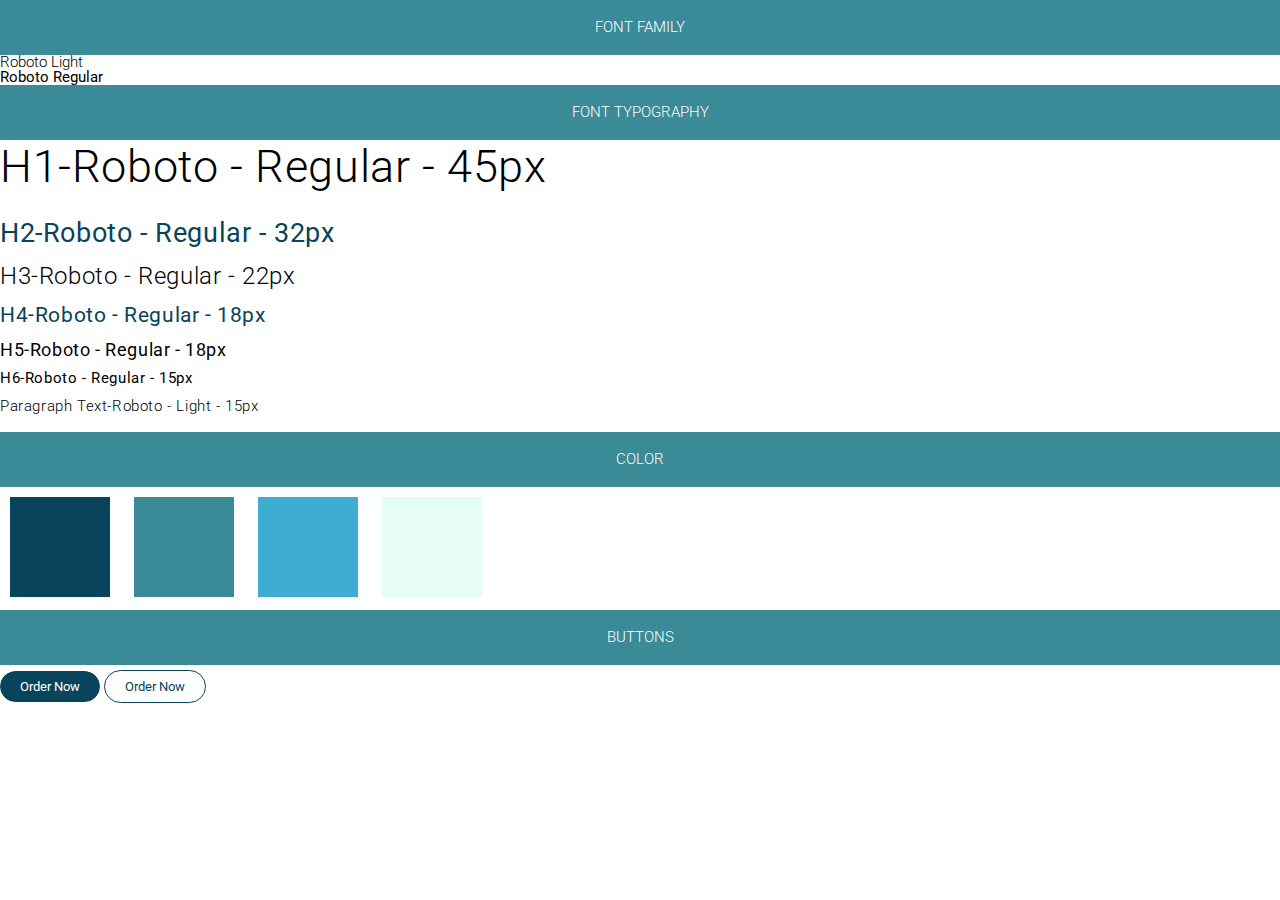
<file: styleguide.html>
<!DOCTYPE html>
<html lang="en">
<head>
    <meta charset="UTF-8">
    <meta name="viewport" content="width=device-width, initial-scale=1.0">
    <meta http-equiv="X-UA-Compatible" content="ie=edge">
    <link href="https://fonts.googleapis.com/css?family=Roboto:300,400&display=swap" rel="stylesheet">
    <link rel="stylesheet" href="css/style.min.css">
    <title>Style Guide</title>
</head>
<body>

    <div class="heading">FONT FAMILY</div>
    <div style="font-weight: 300">Roboto Light</div>
    <div style="font-weight: 400">Roboto Regular</div>

    <div class="heading">FONT TYPOGRAPHY</div>
    <h1>H1-Roboto - Regular - 45px</h1>
    <h2>H2-Roboto - Regular - 32px</h2>
    <h3>H3-Roboto - Regular - 22px</h3>
    <h4>H4-Roboto - Regular - 18px</h4>
    <h5>H5-Roboto - Regular - 18px</h5>
    <h6>H6-Roboto - Regular - 15px</h6>
    <p>Paragraph Text-Roboto - Light - 15px</p>

    <div class="heading">COLOR</div>
    <div class="colorbox color-darkgreen"></div>
    <div class="colorbox color-green"></div>
    <div class="colorbox color-blue"></div>
    <div class="colorbox color-cream"></div>

    <div class="heading">BUTTONS</div>
    <button class="button--primary">
        <abbr>Order Now</abbr>
    </button>
    <button class="button--secondary">
        <abbr>Order Now</abbr>
    </button>

</body>
</html>
</file>
<file: css/style.min.css>
html,body,div,span,applet,object,iframe,h1,h2,h3,h4,h5,h6,p,blockquote,pre,a,abbr,acronym,address,big,cite,code,del,dfn,em,img,ins,kbd,q,s,samp,small,strike,strong,sub,sup,tt,var,b,u,i,center,dl,dt,dd,ol,ul,li,fieldset,form,label,legend,table,caption,tbody,tfoot,thead,tr,th,td,article,aside,canvas,details,embed,figure,figcaption,footer,header,hgroup,menu,nav,output,ruby,section,summary,time,mark,audio,video{margin:0;padding:0;border:0;font-size:100%;font:inherit;vertical-align:baseline}article,aside,details,figcaption,figure,footer,header,hgroup,menu,nav,section{display:block}body{line-height:1}ol,ul{list-style:none}blockquote,q{quotes:none}blockquote:before,blockquote:after,q:before,q:after{content:'';content:none}table{border-collapse:collapse;border-spacing:0}*,*:before,*:after{-webkit-box-sizing:border-box;box-sizing:border-box;outline:none}html{font-size:15px}@media (max-width: 480px){html{font-size:13px}}body{font-family:"Roboto",sans-serif;font-weight:300}h1,h2,h3,h4,h5,h6{font-weight:400;line-height:1.2;margin-bottom:.5em;letter-spacing:0.6px}h1{font-size:3rem;font-weight:300}h2{font-size:1.8rem}h3{font-size:1.6rem;font-weight:300}h4{font-size:1.4rem}h5{font-size:1.2rem}h6{font-size:1rem}@media (max-width: 480px){h1{font-size:1.8rem}h2{font-size:1.6rem}h3{font-size:1.4rem}h4{font-size:1.2rem}h5{font-size:1.1rem}h6{font-size:1rem}}a:hover{text-decoration:underline}p{line-height:1.5;letter-spacing:0.6px;margin-bottom:1em}a{text-decoration:none}img{max-width:100%}input,textarea,button,select{font-family:inherit;font-size:14px}textarea{resize:none}@media (max-width: 992px){section{padding-top:50px;padding-bottom:50px}}section.nopad{padding-top:0;padding-bottom:0}.l-container{max-width:1230px;margin:auto;padding-left:15px;padding-right:15px}.text-left{text-align:left}.text-center{text-align:center}.text-right{text-align:right}.l-flex{display:-webkit-box;display:-ms-flexbox;display:flex}.flex-top{-webkit-box-align:start;-ms-flex-align:start;align-items:flex-start}.flex-middle{-webkit-box-align:center;-ms-flex-align:center;align-items:center}.flex-bottom{-webkit-box-align:end;-ms-flex-align:end;align-items:flex-end}.flex-push-left{-webkit-box-pack:start;-ms-flex-pack:start;justify-content:flex-start}.flex-center{-webkit-box-pack:center;-ms-flex-pack:center;justify-content:center}.flex-push-right{-webkit-box-pack:end;-ms-flex-pack:end;justify-content:flex-end}.flex-content-top{-ms-flex-line-pack:start;align-content:flex-start}.flex-content-middle{-ms-flex-line-pack:center;align-content:center}.flex-content-bottom{-ms-flex-line-pack:end;align-content:flex-end}.flex-middle-center{-webkit-box-align:center;-ms-flex-align:center;align-items:center;-webkit-box-pack:center;-ms-flex-pack:center;justify-content:center}.heading{background:#3b8a97;text-align:center;color:#fff;padding:20px}.colorbox{display:inline-block;margin:10px;width:100px;height:100px}.colorbox.color-darkgreen{background-color:#08445b}.colorbox.color-green{background-color:#3b8a97}.colorbox.color-blue{background-color:#3fadd2}.colorbox.color-cream{background-color:#e6fdf7}h2,h4{color:#08445b}.navigation{display:-webkit-box;display:-ms-flexbox;display:flex;-webkit-box-pack:space-evenly;-ms-flex-pack:space-evenly;justify-content:space-evenly;-webkit-box-align:center;-ms-flex-align:center;align-items:center;-webkit-box-shadow:0 0 10px rgba(0,0,0,0.3);box-shadow:0 0 10px rgba(0,0,0,0.3);padding:10px;position:fixed;top:0px;left:0px;z-index:2;width:100%;-webkit-transition:0.4s ease-out;transition:0.4s ease-out;background-color:whitesmoke}.navigation--hide{top:-70px}.navigation__menu{display:none}.navigation__menu>img{width:30px}.navigation__close{display:none}.navigation__close>img{width:30px;display:block;margin:10px;margin-left:auto}.navigation__logo{display:inline-block}.navigation__logo>img{display:block}.navigation__list>li{display:inline-block;padding:10px;vertical-align:top}.navigation__list>li>a{position:relative;padding-bottom:5px;-webkit-transition:all 0.2s ease-out;transition:all 0.2s ease-out}.navigation__list>li>a:before{content:"";position:absolute;height:2px;width:0%;bottom:0;background:#3b8a97;-webkit-transition:all 0.2s ease-out;transition:all 0.2s ease-out}.navigation__list>li>a:hover{color:#3b8a97}.navigation__list>li>a:hover:before{width:100%}.navigation__list a{display:block;color:#202020;text-decoration:none}.navigation__social>li{display:inline-block;padding:5px}.navigation__social>li>a>img{width:18px;-webkit-filter:grayscale(100%);filter:grayscale(100%);-webkit-transition:0.2s ease-out;transition:0.2s ease-out}.navigation__social>li>a>img:hover{-webkit-filter:grayscale(0%);filter:grayscale(0%)}.navigation__dropdown{position:relative}.navigation__dropdown>a{position:relative;padding-right:15px}.navigation__dropdown>a:after{content:"";position:absolute;top:50%;-webkit-transform:translateY(-50%) rotate(0deg);transform:translateY(-50%) rotate(0deg);right:0;padding:4px;background:url(https://image.flaticon.com/icons/svg/118/118738.svg);-webkit-transition:-webkit-transform 0.2s ease-out;transition:-webkit-transform 0.2s ease-out;transition:transform 0.2s ease-out;transition:transform 0.2s ease-out, -webkit-transform 0.2s ease-out}.navigation__dropdown>a.right--arrow:after{-webkit-transform:translateY(-50%) rotate(-90deg);transform:translateY(-50%) rotate(-90deg)}.navigation__dropdown>ul{background-color:whitesmoke}.navigation__dropdown>ul>li{padding:10px}@media (max-width: 480px){.navigation__menu,.navigation__close{display:block}.navigation__mobile{background:#ececec;position:absolute;top:0;left:-100%;width:100%;height:100vh;z-index:1}.navigation__list>li{display:block}.navigation__dropdown>ul{display:none}}@media (min-width: 480px){.navigation__list>li.navigation__dropdown>ul{top:100%;left:0}.navigation__dropdown>ul{position:absolute;left:100%;top:0;width:0;visibility:hidden;opacity:0;-webkit-transition:opacity 0.4s ease-out;transition:opacity 0.4s ease-out}.navigation__dropdown:hover>a:after{-webkit-transform:translateY(-50%) rotate(-90deg);transform:translateY(-50%) rotate(-90deg)}.navigation__dropdown:hover>ul{width:100%;visibility:visible;opacity:1}}section:not(.banner){position:relative;height:100vh;display:-webkit-box;display:-ms-flexbox;display:flex;-webkit-box-align:center;-ms-flex-align:center;align-items:center}@media (max-width: 992px){section:not(.banner){height:auto;-webkit-box-orient:vertical;-webkit-box-direction:normal;-ms-flex-direction:column;flex-direction:column}}.banner .fp-tableCell{display:block}.banner__slider{line-height:0}.banner__slider .slick-slide li{position:relative;height:100vh}.banner__slider .slick-slide li img{display:block;position:absolute;width:100%;height:100%;-o-object-fit:cover;object-fit:cover}.banner__slider .slick-dots{position:absolute;bottom:20px;left:20px}.banner__slider .slick-dots>li{display:inline-block}.banner__slider .slick-dots>li>button{border:none;background-color:gray;border-radius:50%;font-size:0;padding:6px;margin:3px}.banner__slider .slick-dots>li.slick-active>button{background-color:#3b8a97}.banner__text{position:absolute;top:0;right:0;height:100%;background:#3b8a97;display:-webkit-box;display:-ms-flexbox;display:flex;max-width:400px;-webkit-box-orient:vertical;-webkit-box-direction:normal;-ms-flex-direction:column;flex-direction:column;-webkit-box-pack:center;-ms-flex-pack:center;justify-content:center;-webkit-box-align:start;-ms-flex-align:start;align-items:flex-start;padding:2rem;color:#ffffff}.banner__text>.button--primary{margin-bottom:0.4rem}@media (max-width: 992px){.banner__slider .slick-slide li{height:60vh}.banner__text{position:static;max-width:100%}}button{cursor:pointer;font-size:13px;border:none;border-radius:25px;position:relative;overflow:hidden;background-color:transparent;color:#ffffff;margin:5px 0;padding:0;-webkit-transition:all 0.4s ease-out;transition:all 0.4s ease-out}button.button--primary>abbr{position:relative;display:inline-block;border-radius:25px;padding:8px 20px;background-color:#08445b;-webkit-transition:0.2s ease-out;transition:0.2s ease-out}button.button--primary:before{content:"";position:absolute;width:0%;height:100%;top:0;left:0;background-color:#3fadd2;-webkit-transition:all 0.4s ease-out;transition:all 0.4s ease-out}button.button--secondary{background-color:transparent;border:1px solid #08445b;color:#08445b;-webkit-transition:all 0.2s ease-out;transition:all 0.2s ease-out}button.button--secondary>abbr{position:relative;display:inline-block;border-radius:25px;padding:8px 20px;background-color:transparent}button:hover abbr{text-decoration:underline}input{background-color:transparent;border:none;border-bottom:1px solid #fff;display:block;margin-bottom:1em;color:#ffffff;width:100%;padding:8px 0;font-size:12px}::-webkit-input-placeholder{color:#fff}:-ms-input-placeholder{color:#fff}::-ms-input-placeholder{color:#fff}::placeholder{color:#fff}.coverage{padding-left:10%}.coverage__content{max-width:500px}.coverage__map{display:-webkit-box;display:-ms-flexbox;display:flex;-ms-flex-wrap:wrap;flex-wrap:wrap;margin-bottom:1.4rem}.coverage__map>li{width:50%;display:-webkit-box;display:-ms-flexbox;display:flex;-webkit-box-align:center;-ms-flex-align:center;align-items:center;margin-bottom:10px}.coverage__info{padding-left:15px;color:#3b8a97}.coverage__info>span{display:block;margin-bottom:5px;font-size:1.4rem}.coverage button{display:block;margin:auto}@media (max-width: 992px){.coverage{padding-left:15px;padding-right:15px}}.rightbox{position:absolute;z-index:1;right:-20px;top:50%;-webkit-transition:0.8 ease-out;transition:0.8 ease-out;-webkit-transform:translateY(-50%) scale(0.9);transform:translateY(-50%) scale(0.9);max-width:400px;padding:4rem 2rem;background:#3b8a97;border-top-left-radius:10px;border-bottom-left-radius:10px;color:#ffffff}.rightbox>p{margin-bottom:0}.rightbox>.button--primary{margin-top:10px}@media (max-width: 992px){.rightbox{padding:2rem 2rem;position:static;-webkit-transform:none;transform:none;max-width:100%;width:100%;margin-top:3em;border-top-right-radius:10px;border-bottom-right-radius:10px}}.measuribility{padding-left:10%;background-color:#e6fdf7}.measuribility__content{max-width:500px}@media (max-width: 992px){.measuribility{padding-left:15px;padding-right:15px}}.wavemedia{padding-left:10%}.wavemedia__content{max-width:800px}.wavemedia__list{margin-bottom:2rem}@media (max-width: 992px){.wavemedia{padding-left:15px;padding-right:15px}}.fp-tableCell{display:-webkit-box;display:-ms-flexbox;display:flex;-webkit-box-align:center;-ms-flex-align:center;align-items:center}.footer{background-color:#3fadd2;color:#fff;display:-webkit-box;display:-ms-flexbox;display:flex;-webkit-box-pack:space-evenly;-ms-flex-pack:space-evenly;justify-content:space-evenly;-webkit-box-align:stretch !important;-ms-flex-align:stretch !important;align-items:stretch !important;padding:50px 15px}.footer>.fp-tableCell{display:block;width:100%;position:absolute;top:50%;left:50%;-webkit-transform:translate(-50%, -50%);transform:translate(-50%, -50%);height:0 !important;text-align:center}.footer>.fp-tableCell>div{display:inline-block;vertical-align:top;text-align:left;padding:0 30px}.footer>.fp-tableCell>div h5{margin-bottom:1em}.footer__links>li,.footer__contact>li{margin-bottom:0.5em}.footer__links>li>a,.footer__contact>li>a{font-size:13px;color:#ffffff}.footer__links{max-width:400px}.footer__links>li{width:200px;float:left}@media (max-width: 992px){.footer{-webkit-box-orient:vertical;-webkit-box-direction:normal;-ms-flex-direction:column;flex-direction:column;padding:25px 15px}.footer>div{padding:15px 0}}
/*# sourceMappingURL=style.min.css.map */
</file>
